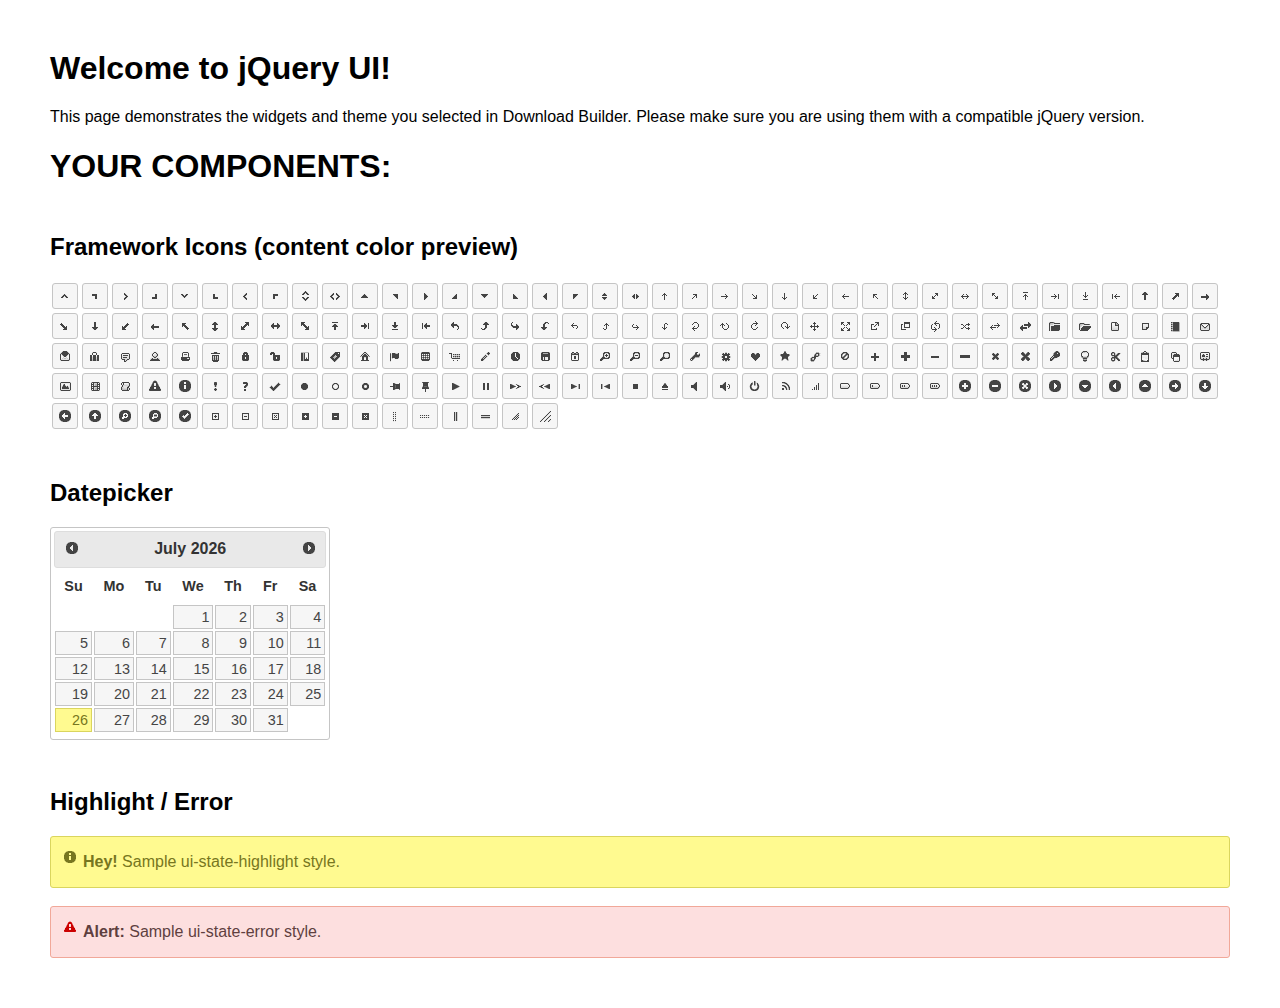
<file: plugins/jquery-datepicker/index.html>
<!doctype html>
<html lang="us">
<head>
	<meta charset="utf-8">
	<title>jQuery UI Example Page</title>
	<link href="jquery-ui.css" rel="stylesheet">
	<style>
	body{
		font-family: "Trebuchet MS", sans-serif;
		margin: 50px;
	}
	.demoHeaders {
		margin-top: 2em;
	}
	#dialog-link {
		padding: .4em 1em .4em 20px;
		text-decoration: none;
		position: relative;
	}
	#dialog-link span.ui-icon {
		margin: 0 5px 0 0;
		position: absolute;
		left: .2em;
		top: 50%;
		margin-top: -8px;
	}
	#icons {
		margin: 0;
		padding: 0;
	}
	#icons li {
		margin: 2px;
		position: relative;
		padding: 4px 0;
		cursor: pointer;
		float: left;
		list-style: none;
	}
	#icons span.ui-icon {
		float: left;
		margin: 0 4px;
	}
	.fakewindowcontain .ui-widget-overlay {
		position: absolute;
	}
	select {
		width: 200px;
	}
	</style>
</head>
<body>

<h1>Welcome to jQuery UI!</h1>

<div class="ui-widget">
	<p>This page demonstrates the widgets and theme you selected in Download Builder. Please make sure you are using them with a compatible jQuery version.</p>
</div>

<h1>YOUR COMPONENTS:</h1>
















<h2 class="demoHeaders">Framework Icons (content color preview)</h2>
<ul id="icons" class="ui-widget ui-helper-clearfix">
	<li class="ui-state-default ui-corner-all" title=".ui-icon-caret-1-n"><span class="ui-icon ui-icon-caret-1-n"></span></li>
	<li class="ui-state-default ui-corner-all" title=".ui-icon-caret-1-ne"><span class="ui-icon ui-icon-caret-1-ne"></span></li>
	<li class="ui-state-default ui-corner-all" title=".ui-icon-caret-1-e"><span class="ui-icon ui-icon-caret-1-e"></span></li>
	<li class="ui-state-default ui-corner-all" title=".ui-icon-caret-1-se"><span class="ui-icon ui-icon-caret-1-se"></span></li>
	<li class="ui-state-default ui-corner-all" title=".ui-icon-caret-1-s"><span class="ui-icon ui-icon-caret-1-s"></span></li>
	<li class="ui-state-default ui-corner-all" title=".ui-icon-caret-1-sw"><span class="ui-icon ui-icon-caret-1-sw"></span></li>
	<li class="ui-state-default ui-corner-all" title=".ui-icon-caret-1-w"><span class="ui-icon ui-icon-caret-1-w"></span></li>
	<li class="ui-state-default ui-corner-all" title=".ui-icon-caret-1-nw"><span class="ui-icon ui-icon-caret-1-nw"></span></li>
	<li class="ui-state-default ui-corner-all" title=".ui-icon-caret-2-n-s"><span class="ui-icon ui-icon-caret-2-n-s"></span></li>
	<li class="ui-state-default ui-corner-all" title=".ui-icon-caret-2-e-w"><span class="ui-icon ui-icon-caret-2-e-w"></span></li>
	<li class="ui-state-default ui-corner-all" title=".ui-icon-triangle-1-n"><span class="ui-icon ui-icon-triangle-1-n"></span></li>
	<li class="ui-state-default ui-corner-all" title=".ui-icon-triangle-1-ne"><span class="ui-icon ui-icon-triangle-1-ne"></span></li>
	<li class="ui-state-default ui-corner-all" title=".ui-icon-triangle-1-e"><span class="ui-icon ui-icon-triangle-1-e"></span></li>
	<li class="ui-state-default ui-corner-all" title=".ui-icon-triangle-1-se"><span class="ui-icon ui-icon-triangle-1-se"></span></li>
	<li class="ui-state-default ui-corner-all" title=".ui-icon-triangle-1-s"><span class="ui-icon ui-icon-triangle-1-s"></span></li>
	<li class="ui-state-default ui-corner-all" title=".ui-icon-triangle-1-sw"><span class="ui-icon ui-icon-triangle-1-sw"></span></li>
	<li class="ui-state-default ui-corner-all" title=".ui-icon-triangle-1-w"><span class="ui-icon ui-icon-triangle-1-w"></span></li>
	<li class="ui-state-default ui-corner-all" title=".ui-icon-triangle-1-nw"><span class="ui-icon ui-icon-triangle-1-nw"></span></li>
	<li class="ui-state-default ui-corner-all" title=".ui-icon-triangle-2-n-s"><span class="ui-icon ui-icon-triangle-2-n-s"></span></li>
	<li class="ui-state-default ui-corner-all" title=".ui-icon-triangle-2-e-w"><span class="ui-icon ui-icon-triangle-2-e-w"></span></li>
	<li class="ui-state-default ui-corner-all" title=".ui-icon-arrow-1-n"><span class="ui-icon ui-icon-arrow-1-n"></span></li>
	<li class="ui-state-default ui-corner-all" title=".ui-icon-arrow-1-ne"><span class="ui-icon ui-icon-arrow-1-ne"></span></li>
	<li class="ui-state-default ui-corner-all" title=".ui-icon-arrow-1-e"><span class="ui-icon ui-icon-arrow-1-e"></span></li>
	<li class="ui-state-default ui-corner-all" title=".ui-icon-arrow-1-se"><span class="ui-icon ui-icon-arrow-1-se"></span></li>
	<li class="ui-state-default ui-corner-all" title=".ui-icon-arrow-1-s"><span class="ui-icon ui-icon-arrow-1-s"></span></li>
	<li class="ui-state-default ui-corner-all" title=".ui-icon-arrow-1-sw"><span class="ui-icon ui-icon-arrow-1-sw"></span></li>
	<li class="ui-state-default ui-corner-all" title=".ui-icon-arrow-1-w"><span class="ui-icon ui-icon-arrow-1-w"></span></li>
	<li class="ui-state-default ui-corner-all" title=".ui-icon-arrow-1-nw"><span class="ui-icon ui-icon-arrow-1-nw"></span></li>
	<li class="ui-state-default ui-corner-all" title=".ui-icon-arrow-2-n-s"><span class="ui-icon ui-icon-arrow-2-n-s"></span></li>
	<li class="ui-state-default ui-corner-all" title=".ui-icon-arrow-2-ne-sw"><span class="ui-icon ui-icon-arrow-2-ne-sw"></span></li>
	<li class="ui-state-default ui-corner-all" title=".ui-icon-arrow-2-e-w"><span class="ui-icon ui-icon-arrow-2-e-w"></span></li>
	<li class="ui-state-default ui-corner-all" title=".ui-icon-arrow-2-se-nw"><span class="ui-icon ui-icon-arrow-2-se-nw"></span></li>
	<li class="ui-state-default ui-corner-all" title=".ui-icon-arrowstop-1-n"><span class="ui-icon ui-icon-arrowstop-1-n"></span></li>
	<li class="ui-state-default ui-corner-all" title=".ui-icon-arrowstop-1-e"><span class="ui-icon ui-icon-arrowstop-1-e"></span></li>
	<li class="ui-state-default ui-corner-all" title=".ui-icon-arrowstop-1-s"><span class="ui-icon ui-icon-arrowstop-1-s"></span></li>
	<li class="ui-state-default ui-corner-all" title=".ui-icon-arrowstop-1-w"><span class="ui-icon ui-icon-arrowstop-1-w"></span></li>
	<li class="ui-state-default ui-corner-all" title=".ui-icon-arrowthick-1-n"><span class="ui-icon ui-icon-arrowthick-1-n"></span></li>
	<li class="ui-state-default ui-corner-all" title=".ui-icon-arrowthick-1-ne"><span class="ui-icon ui-icon-arrowthick-1-ne"></span></li>
	<li class="ui-state-default ui-corner-all" title=".ui-icon-arrowthick-1-e"><span class="ui-icon ui-icon-arrowthick-1-e"></span></li>
	<li class="ui-state-default ui-corner-all" title=".ui-icon-arrowthick-1-se"><span class="ui-icon ui-icon-arrowthick-1-se"></span></li>
	<li class="ui-state-default ui-corner-all" title=".ui-icon-arrowthick-1-s"><span class="ui-icon ui-icon-arrowthick-1-s"></span></li>
	<li class="ui-state-default ui-corner-all" title=".ui-icon-arrowthick-1-sw"><span class="ui-icon ui-icon-arrowthick-1-sw"></span></li>
	<li class="ui-state-default ui-corner-all" title=".ui-icon-arrowthick-1-w"><span class="ui-icon ui-icon-arrowthick-1-w"></span></li>
	<li class="ui-state-default ui-corner-all" title=".ui-icon-arrowthick-1-nw"><span class="ui-icon ui-icon-arrowthick-1-nw"></span></li>
	<li class="ui-state-default ui-corner-all" title=".ui-icon-arrowthick-2-n-s"><span class="ui-icon ui-icon-arrowthick-2-n-s"></span></li>
	<li class="ui-state-default ui-corner-all" title=".ui-icon-arrowthick-2-ne-sw"><span class="ui-icon ui-icon-arrowthick-2-ne-sw"></span></li>
	<li class="ui-state-default ui-corner-all" title=".ui-icon-arrowthick-2-e-w"><span class="ui-icon ui-icon-arrowthick-2-e-w"></span></li>
	<li class="ui-state-default ui-corner-all" title=".ui-icon-arrowthick-2-se-nw"><span class="ui-icon ui-icon-arrowthick-2-se-nw"></span></li>
	<li class="ui-state-default ui-corner-all" title=".ui-icon-arrowthickstop-1-n"><span class="ui-icon ui-icon-arrowthickstop-1-n"></span></li>
	<li class="ui-state-default ui-corner-all" title=".ui-icon-arrowthickstop-1-e"><span class="ui-icon ui-icon-arrowthickstop-1-e"></span></li>
	<li class="ui-state-default ui-corner-all" title=".ui-icon-arrowthickstop-1-s"><span class="ui-icon ui-icon-arrowthickstop-1-s"></span></li>
	<li class="ui-state-default ui-corner-all" title=".ui-icon-arrowthickstop-1-w"><span class="ui-icon ui-icon-arrowthickstop-1-w"></span></li>
	<li class="ui-state-default ui-corner-all" title=".ui-icon-arrowreturnthick-1-w"><span class="ui-icon ui-icon-arrowreturnthick-1-w"></span></li>
	<li class="ui-state-default ui-corner-all" title=".ui-icon-arrowreturnthick-1-n"><span class="ui-icon ui-icon-arrowreturnthick-1-n"></span></li>
	<li class="ui-state-default ui-corner-all" title=".ui-icon-arrowreturnthick-1-e"><span class="ui-icon ui-icon-arrowreturnthick-1-e"></span></li>
	<li class="ui-state-default ui-corner-all" title=".ui-icon-arrowreturnthick-1-s"><span class="ui-icon ui-icon-arrowreturnthick-1-s"></span></li>
	<li class="ui-state-default ui-corner-all" title=".ui-icon-arrowreturn-1-w"><span class="ui-icon ui-icon-arrowreturn-1-w"></span></li>
	<li class="ui-state-default ui-corner-all" title=".ui-icon-arrowreturn-1-n"><span class="ui-icon ui-icon-arrowreturn-1-n"></span></li>
	<li class="ui-state-default ui-corner-all" title=".ui-icon-arrowreturn-1-e"><span class="ui-icon ui-icon-arrowreturn-1-e"></span></li>
	<li class="ui-state-default ui-corner-all" title=".ui-icon-arrowreturn-1-s"><span class="ui-icon ui-icon-arrowreturn-1-s"></span></li>
	<li class="ui-state-default ui-corner-all" title=".ui-icon-arrowrefresh-1-w"><span class="ui-icon ui-icon-arrowrefresh-1-w"></span></li>
	<li class="ui-state-default ui-corner-all" title=".ui-icon-arrowrefresh-1-n"><span class="ui-icon ui-icon-arrowrefresh-1-n"></span></li>
	<li class="ui-state-default ui-corner-all" title=".ui-icon-arrowrefresh-1-e"><span class="ui-icon ui-icon-arrowrefresh-1-e"></span></li>
	<li class="ui-state-default ui-corner-all" title=".ui-icon-arrowrefresh-1-s"><span class="ui-icon ui-icon-arrowrefresh-1-s"></span></li>
	<li class="ui-state-default ui-corner-all" title=".ui-icon-arrow-4"><span class="ui-icon ui-icon-arrow-4"></span></li>
	<li class="ui-state-default ui-corner-all" title=".ui-icon-arrow-4-diag"><span class="ui-icon ui-icon-arrow-4-diag"></span></li>
	<li class="ui-state-default ui-corner-all" title=".ui-icon-extlink"><span class="ui-icon ui-icon-extlink"></span></li>
	<li class="ui-state-default ui-corner-all" title=".ui-icon-newwin"><span class="ui-icon ui-icon-newwin"></span></li>
	<li class="ui-state-default ui-corner-all" title=".ui-icon-refresh"><span class="ui-icon ui-icon-refresh"></span></li>
	<li class="ui-state-default ui-corner-all" title=".ui-icon-shuffle"><span class="ui-icon ui-icon-shuffle"></span></li>
	<li class="ui-state-default ui-corner-all" title=".ui-icon-transfer-e-w"><span class="ui-icon ui-icon-transfer-e-w"></span></li>
	<li class="ui-state-default ui-corner-all" title=".ui-icon-transferthick-e-w"><span class="ui-icon ui-icon-transferthick-e-w"></span></li>
	<li class="ui-state-default ui-corner-all" title=".ui-icon-folder-collapsed"><span class="ui-icon ui-icon-folder-collapsed"></span></li>
	<li class="ui-state-default ui-corner-all" title=".ui-icon-folder-open"><span class="ui-icon ui-icon-folder-open"></span></li>
	<li class="ui-state-default ui-corner-all" title=".ui-icon-document"><span class="ui-icon ui-icon-document"></span></li>
	<li class="ui-state-default ui-corner-all" title=".ui-icon-document-b"><span class="ui-icon ui-icon-document-b"></span></li>
	<li class="ui-state-default ui-corner-all" title=".ui-icon-note"><span class="ui-icon ui-icon-note"></span></li>
	<li class="ui-state-default ui-corner-all" title=".ui-icon-mail-closed"><span class="ui-icon ui-icon-mail-closed"></span></li>
	<li class="ui-state-default ui-corner-all" title=".ui-icon-mail-open"><span class="ui-icon ui-icon-mail-open"></span></li>
	<li class="ui-state-default ui-corner-all" title=".ui-icon-suitcase"><span class="ui-icon ui-icon-suitcase"></span></li>
	<li class="ui-state-default ui-corner-all" title=".ui-icon-comment"><span class="ui-icon ui-icon-comment"></span></li>
	<li class="ui-state-default ui-corner-all" title=".ui-icon-person"><span class="ui-icon ui-icon-person"></span></li>
	<li class="ui-state-default ui-corner-all" title=".ui-icon-print"><span class="ui-icon ui-icon-print"></span></li>
	<li class="ui-state-default ui-corner-all" title=".ui-icon-trash"><span class="ui-icon ui-icon-trash"></span></li>
	<li class="ui-state-default ui-corner-all" title=".ui-icon-locked"><span class="ui-icon ui-icon-locked"></span></li>
	<li class="ui-state-default ui-corner-all" title=".ui-icon-unlocked"><span class="ui-icon ui-icon-unlocked"></span></li>
	<li class="ui-state-default ui-corner-all" title=".ui-icon-bookmark"><span class="ui-icon ui-icon-bookmark"></span></li>
	<li class="ui-state-default ui-corner-all" title=".ui-icon-tag"><span class="ui-icon ui-icon-tag"></span></li>
	<li class="ui-state-default ui-corner-all" title=".ui-icon-home"><span class="ui-icon ui-icon-home"></span></li>
	<li class="ui-state-default ui-corner-all" title=".ui-icon-flag"><span class="ui-icon ui-icon-flag"></span></li>
	<li class="ui-state-default ui-corner-all" title=".ui-icon-calculator"><span class="ui-icon ui-icon-calculator"></span></li>
	<li class="ui-state-default ui-corner-all" title=".ui-icon-cart"><span class="ui-icon ui-icon-cart"></span></li>
	<li class="ui-state-default ui-corner-all" title=".ui-icon-pencil"><span class="ui-icon ui-icon-pencil"></span></li>
	<li class="ui-state-default ui-corner-all" title=".ui-icon-clock"><span class="ui-icon ui-icon-clock"></span></li>
	<li class="ui-state-default ui-corner-all" title=".ui-icon-disk"><span class="ui-icon ui-icon-disk"></span></li>
	<li class="ui-state-default ui-corner-all" title=".ui-icon-calendar"><span class="ui-icon ui-icon-calendar"></span></li>
	<li class="ui-state-default ui-corner-all" title=".ui-icon-zoomin"><span class="ui-icon ui-icon-zoomin"></span></li>
	<li class="ui-state-default ui-corner-all" title=".ui-icon-zoomout"><span class="ui-icon ui-icon-zoomout"></span></li>
	<li class="ui-state-default ui-corner-all" title=".ui-icon-search"><span class="ui-icon ui-icon-search"></span></li>
	<li class="ui-state-default ui-corner-all" title=".ui-icon-wrench"><span class="ui-icon ui-icon-wrench"></span></li>
	<li class="ui-state-default ui-corner-all" title=".ui-icon-gear"><span class="ui-icon ui-icon-gear"></span></li>
	<li class="ui-state-default ui-corner-all" title=".ui-icon-heart"><span class="ui-icon ui-icon-heart"></span></li>
	<li class="ui-state-default ui-corner-all" title=".ui-icon-star"><span class="ui-icon ui-icon-star"></span></li>
	<li class="ui-state-default ui-corner-all" title=".ui-icon-link"><span class="ui-icon ui-icon-link"></span></li>
	<li class="ui-state-default ui-corner-all" title=".ui-icon-cancel"><span class="ui-icon ui-icon-cancel"></span></li>
	<li class="ui-state-default ui-corner-all" title=".ui-icon-plus"><span class="ui-icon ui-icon-plus"></span></li>
	<li class="ui-state-default ui-corner-all" title=".ui-icon-plusthick"><span class="ui-icon ui-icon-plusthick"></span></li>
	<li class="ui-state-default ui-corner-all" title=".ui-icon-minus"><span class="ui-icon ui-icon-minus"></span></li>
	<li class="ui-state-default ui-corner-all" title=".ui-icon-minusthick"><span class="ui-icon ui-icon-minusthick"></span></li>
	<li class="ui-state-default ui-corner-all" title=".ui-icon-close"><span class="ui-icon ui-icon-close"></span></li>
	<li class="ui-state-default ui-corner-all" title=".ui-icon-closethick"><span class="ui-icon ui-icon-closethick"></span></li>
	<li class="ui-state-default ui-corner-all" title=".ui-icon-key"><span class="ui-icon ui-icon-key"></span></li>
	<li class="ui-state-default ui-corner-all" title=".ui-icon-lightbulb"><span class="ui-icon ui-icon-lightbulb"></span></li>
	<li class="ui-state-default ui-corner-all" title=".ui-icon-scissors"><span class="ui-icon ui-icon-scissors"></span></li>
	<li class="ui-state-default ui-corner-all" title=".ui-icon-clipboard"><span class="ui-icon ui-icon-clipboard"></span></li>
	<li class="ui-state-default ui-corner-all" title=".ui-icon-copy"><span class="ui-icon ui-icon-copy"></span></li>
	<li class="ui-state-default ui-corner-all" title=".ui-icon-contact"><span class="ui-icon ui-icon-contact"></span></li>
	<li class="ui-state-default ui-corner-all" title=".ui-icon-image"><span class="ui-icon ui-icon-image"></span></li>
	<li class="ui-state-default ui-corner-all" title=".ui-icon-video"><span class="ui-icon ui-icon-video"></span></li>
	<li class="ui-state-default ui-corner-all" title=".ui-icon-script"><span class="ui-icon ui-icon-script"></span></li>
	<li class="ui-state-default ui-corner-all" title=".ui-icon-alert"><span class="ui-icon ui-icon-alert"></span></li>
	<li class="ui-state-default ui-corner-all" title=".ui-icon-info"><span class="ui-icon ui-icon-info"></span></li>
	<li class="ui-state-default ui-corner-all" title=".ui-icon-notice"><span class="ui-icon ui-icon-notice"></span></li>
	<li class="ui-state-default ui-corner-all" title=".ui-icon-help"><span class="ui-icon ui-icon-help"></span></li>
	<li class="ui-state-default ui-corner-all" title=".ui-icon-check"><span class="ui-icon ui-icon-check"></span></li>
	<li class="ui-state-default ui-corner-all" title=".ui-icon-bullet"><span class="ui-icon ui-icon-bullet"></span></li>
	<li class="ui-state-default ui-corner-all" title=".ui-icon-radio-off"><span class="ui-icon ui-icon-radio-off"></span></li>
	<li class="ui-state-default ui-corner-all" title=".ui-icon-radio-on"><span class="ui-icon ui-icon-radio-on"></span></li>
	<li class="ui-state-default ui-corner-all" title=".ui-icon-pin-w"><span class="ui-icon ui-icon-pin-w"></span></li>
	<li class="ui-state-default ui-corner-all" title=".ui-icon-pin-s"><span class="ui-icon ui-icon-pin-s"></span></li>
	<li class="ui-state-default ui-corner-all" title=".ui-icon-play"><span class="ui-icon ui-icon-play"></span></li>
	<li class="ui-state-default ui-corner-all" title=".ui-icon-pause"><span class="ui-icon ui-icon-pause"></span></li>
	<li class="ui-state-default ui-corner-all" title=".ui-icon-seek-next"><span class="ui-icon ui-icon-seek-next"></span></li>
	<li class="ui-state-default ui-corner-all" title=".ui-icon-seek-prev"><span class="ui-icon ui-icon-seek-prev"></span></li>
	<li class="ui-state-default ui-corner-all" title=".ui-icon-seek-end"><span class="ui-icon ui-icon-seek-end"></span></li>
	<li class="ui-state-default ui-corner-all" title=".ui-icon-seek-first"><span class="ui-icon ui-icon-seek-first"></span></li>
	<li class="ui-state-default ui-corner-all" title=".ui-icon-stop"><span class="ui-icon ui-icon-stop"></span></li>
	<li class="ui-state-default ui-corner-all" title=".ui-icon-eject"><span class="ui-icon ui-icon-eject"></span></li>
	<li class="ui-state-default ui-corner-all" title=".ui-icon-volume-off"><span class="ui-icon ui-icon-volume-off"></span></li>
	<li class="ui-state-default ui-corner-all" title=".ui-icon-volume-on"><span class="ui-icon ui-icon-volume-on"></span></li>
	<li class="ui-state-default ui-corner-all" title=".ui-icon-power"><span class="ui-icon ui-icon-power"></span></li>
	<li class="ui-state-default ui-corner-all" title=".ui-icon-signal-diag"><span class="ui-icon ui-icon-signal-diag"></span></li>
	<li class="ui-state-default ui-corner-all" title=".ui-icon-signal"><span class="ui-icon ui-icon-signal"></span></li>
	<li class="ui-state-default ui-corner-all" title=".ui-icon-battery-0"><span class="ui-icon ui-icon-battery-0"></span></li>
	<li class="ui-state-default ui-corner-all" title=".ui-icon-battery-1"><span class="ui-icon ui-icon-battery-1"></span></li>
	<li class="ui-state-default ui-corner-all" title=".ui-icon-battery-2"><span class="ui-icon ui-icon-battery-2"></span></li>
	<li class="ui-state-default ui-corner-all" title=".ui-icon-battery-3"><span class="ui-icon ui-icon-battery-3"></span></li>
	<li class="ui-state-default ui-corner-all" title=".ui-icon-circle-plus"><span class="ui-icon ui-icon-circle-plus"></span></li>
	<li class="ui-state-default ui-corner-all" title=".ui-icon-circle-minus"><span class="ui-icon ui-icon-circle-minus"></span></li>
	<li class="ui-state-default ui-corner-all" title=".ui-icon-circle-close"><span class="ui-icon ui-icon-circle-close"></span></li>
	<li class="ui-state-default ui-corner-all" title=".ui-icon-circle-triangle-e"><span class="ui-icon ui-icon-circle-triangle-e"></span></li>
	<li class="ui-state-default ui-corner-all" title=".ui-icon-circle-triangle-s"><span class="ui-icon ui-icon-circle-triangle-s"></span></li>
	<li class="ui-state-default ui-corner-all" title=".ui-icon-circle-triangle-w"><span class="ui-icon ui-icon-circle-triangle-w"></span></li>
	<li class="ui-state-default ui-corner-all" title=".ui-icon-circle-triangle-n"><span class="ui-icon ui-icon-circle-triangle-n"></span></li>
	<li class="ui-state-default ui-corner-all" title=".ui-icon-circle-arrow-e"><span class="ui-icon ui-icon-circle-arrow-e"></span></li>
	<li class="ui-state-default ui-corner-all" title=".ui-icon-circle-arrow-s"><span class="ui-icon ui-icon-circle-arrow-s"></span></li>
	<li class="ui-state-default ui-corner-all" title=".ui-icon-circle-arrow-w"><span class="ui-icon ui-icon-circle-arrow-w"></span></li>
	<li class="ui-state-default ui-corner-all" title=".ui-icon-circle-arrow-n"><span class="ui-icon ui-icon-circle-arrow-n"></span></li>
	<li class="ui-state-default ui-corner-all" title=".ui-icon-circle-zoomin"><span class="ui-icon ui-icon-circle-zoomin"></span></li>
	<li class="ui-state-default ui-corner-all" title=".ui-icon-circle-zoomout"><span class="ui-icon ui-icon-circle-zoomout"></span></li>
	<li class="ui-state-default ui-corner-all" title=".ui-icon-circle-check"><span class="ui-icon ui-icon-circle-check"></span></li>
	<li class="ui-state-default ui-corner-all" title=".ui-icon-circlesmall-plus"><span class="ui-icon ui-icon-circlesmall-plus"></span></li>
	<li class="ui-state-default ui-corner-all" title=".ui-icon-circlesmall-minus"><span class="ui-icon ui-icon-circlesmall-minus"></span></li>
	<li class="ui-state-default ui-corner-all" title=".ui-icon-circlesmall-close"><span class="ui-icon ui-icon-circlesmall-close"></span></li>
	<li class="ui-state-default ui-corner-all" title=".ui-icon-squaresmall-plus"><span class="ui-icon ui-icon-squaresmall-plus"></span></li>
	<li class="ui-state-default ui-corner-all" title=".ui-icon-squaresmall-minus"><span class="ui-icon ui-icon-squaresmall-minus"></span></li>
	<li class="ui-state-default ui-corner-all" title=".ui-icon-squaresmall-close"><span class="ui-icon ui-icon-squaresmall-close"></span></li>
	<li class="ui-state-default ui-corner-all" title=".ui-icon-grip-dotted-vertical"><span class="ui-icon ui-icon-grip-dotted-vertical"></span></li>
	<li class="ui-state-default ui-corner-all" title=".ui-icon-grip-dotted-horizontal"><span class="ui-icon ui-icon-grip-dotted-horizontal"></span></li>
	<li class="ui-state-default ui-corner-all" title=".ui-icon-grip-solid-vertical"><span class="ui-icon ui-icon-grip-solid-vertical"></span></li>
	<li class="ui-state-default ui-corner-all" title=".ui-icon-grip-solid-horizontal"><span class="ui-icon ui-icon-grip-solid-horizontal"></span></li>
	<li class="ui-state-default ui-corner-all" title=".ui-icon-gripsmall-diagonal-se"><span class="ui-icon ui-icon-gripsmall-diagonal-se"></span></li>
	<li class="ui-state-default ui-corner-all" title=".ui-icon-grip-diagonal-se"><span class="ui-icon ui-icon-grip-diagonal-se"></span></li>
</ul>




<!-- Datepicker -->
<h2 class="demoHeaders">Datepicker</h2>
<div id="datepicker"></div>












<!-- Highlight / Error -->
<h2 class="demoHeaders">Highlight / Error</h2>
<div class="ui-widget">
	<div class="ui-state-highlight ui-corner-all" style="margin-top: 20px; padding: 0 .7em;">
		<p><span class="ui-icon ui-icon-info" style="float: left; margin-right: .3em;"></span>
		<strong>Hey!</strong> Sample ui-state-highlight style.</p>
	</div>
</div>
<br>
<div class="ui-widget">
	<div class="ui-state-error ui-corner-all" style="padding: 0 .7em;">
		<p><span class="ui-icon ui-icon-alert" style="float: left; margin-right: .3em;"></span>
		<strong>Alert:</strong> Sample ui-state-error style.</p>
	</div>
</div>

<script src="external/jquery/jquery.js"></script>
<script src="jquery-ui.js"></script>
<script>















$( "#datepicker" ).datepicker({
	inline: true
});














// Hover states on the static widgets
$( "#dialog-link, #icons li" ).hover(
	function() {
		$( this ).addClass( "ui-state-hover" );
	},
	function() {
		$( this ).removeClass( "ui-state-hover" );
	}
);
</script>
</body>
</html>
</file>
